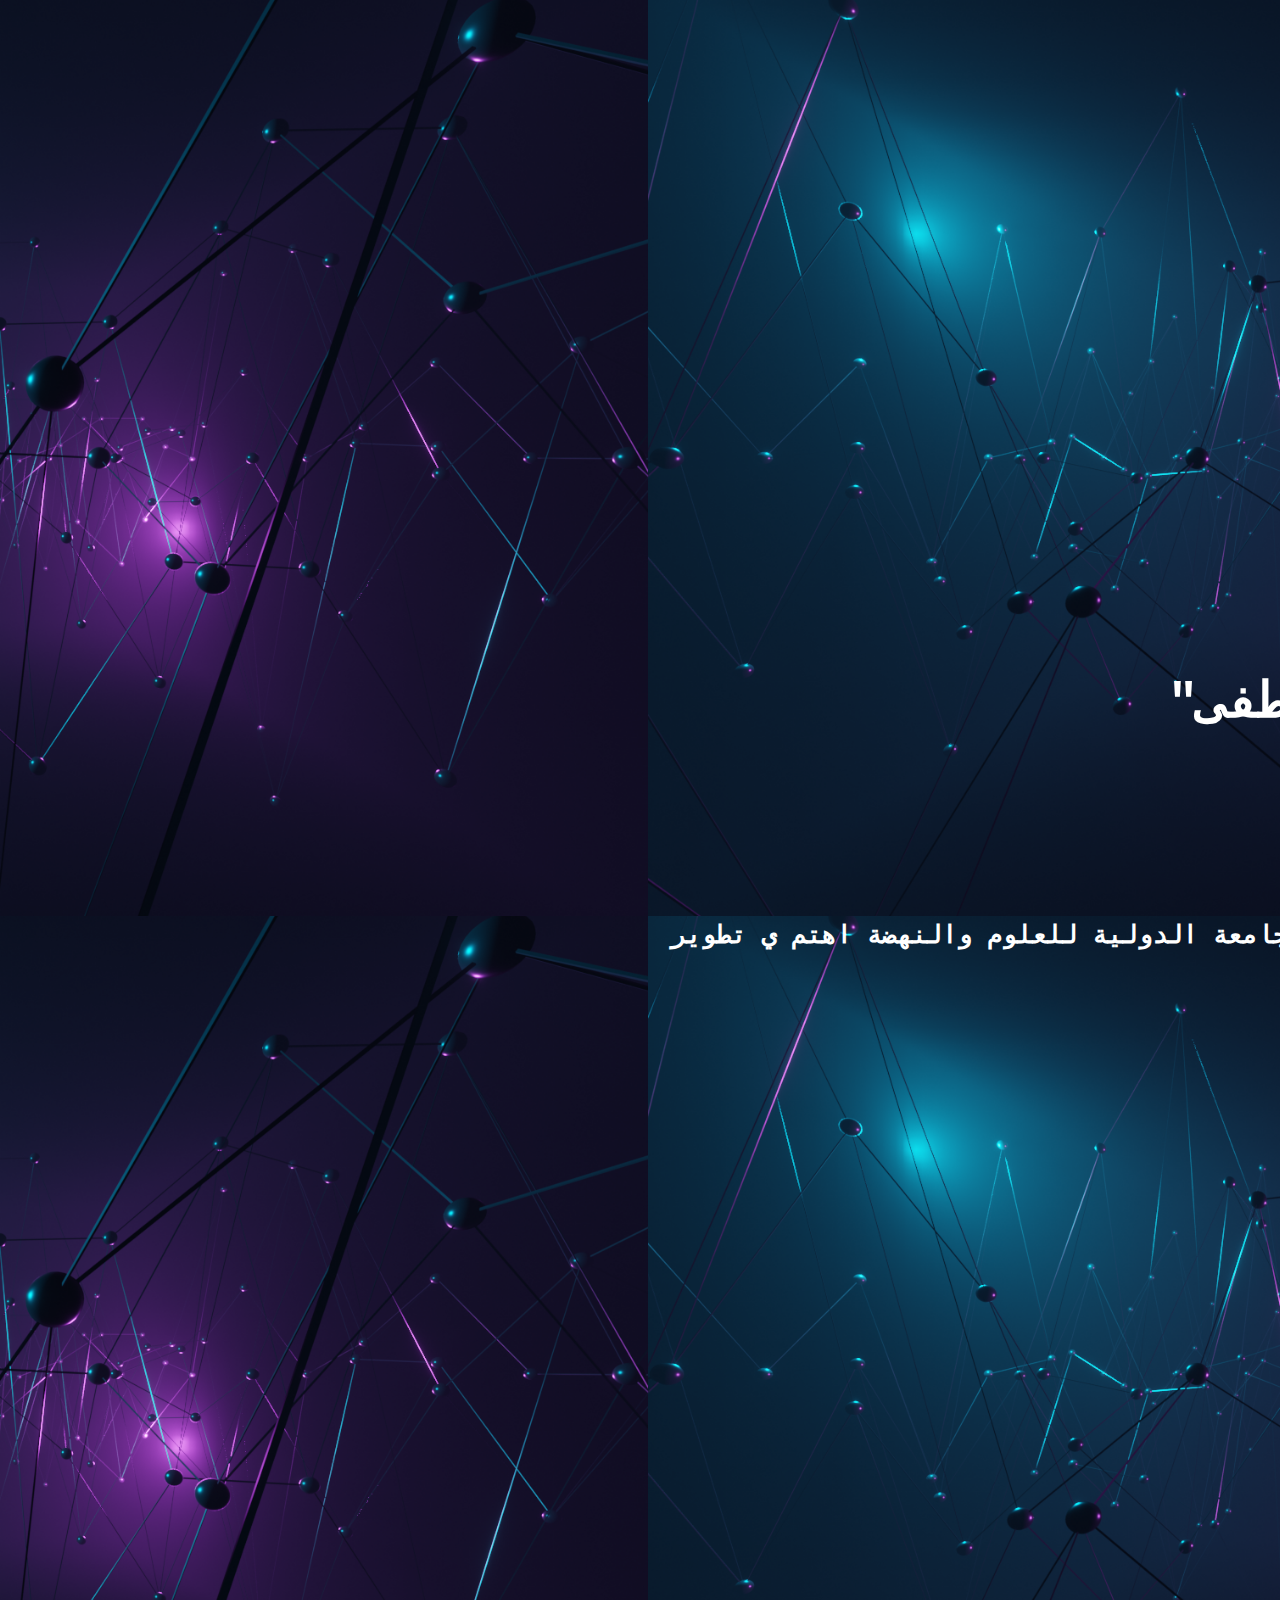
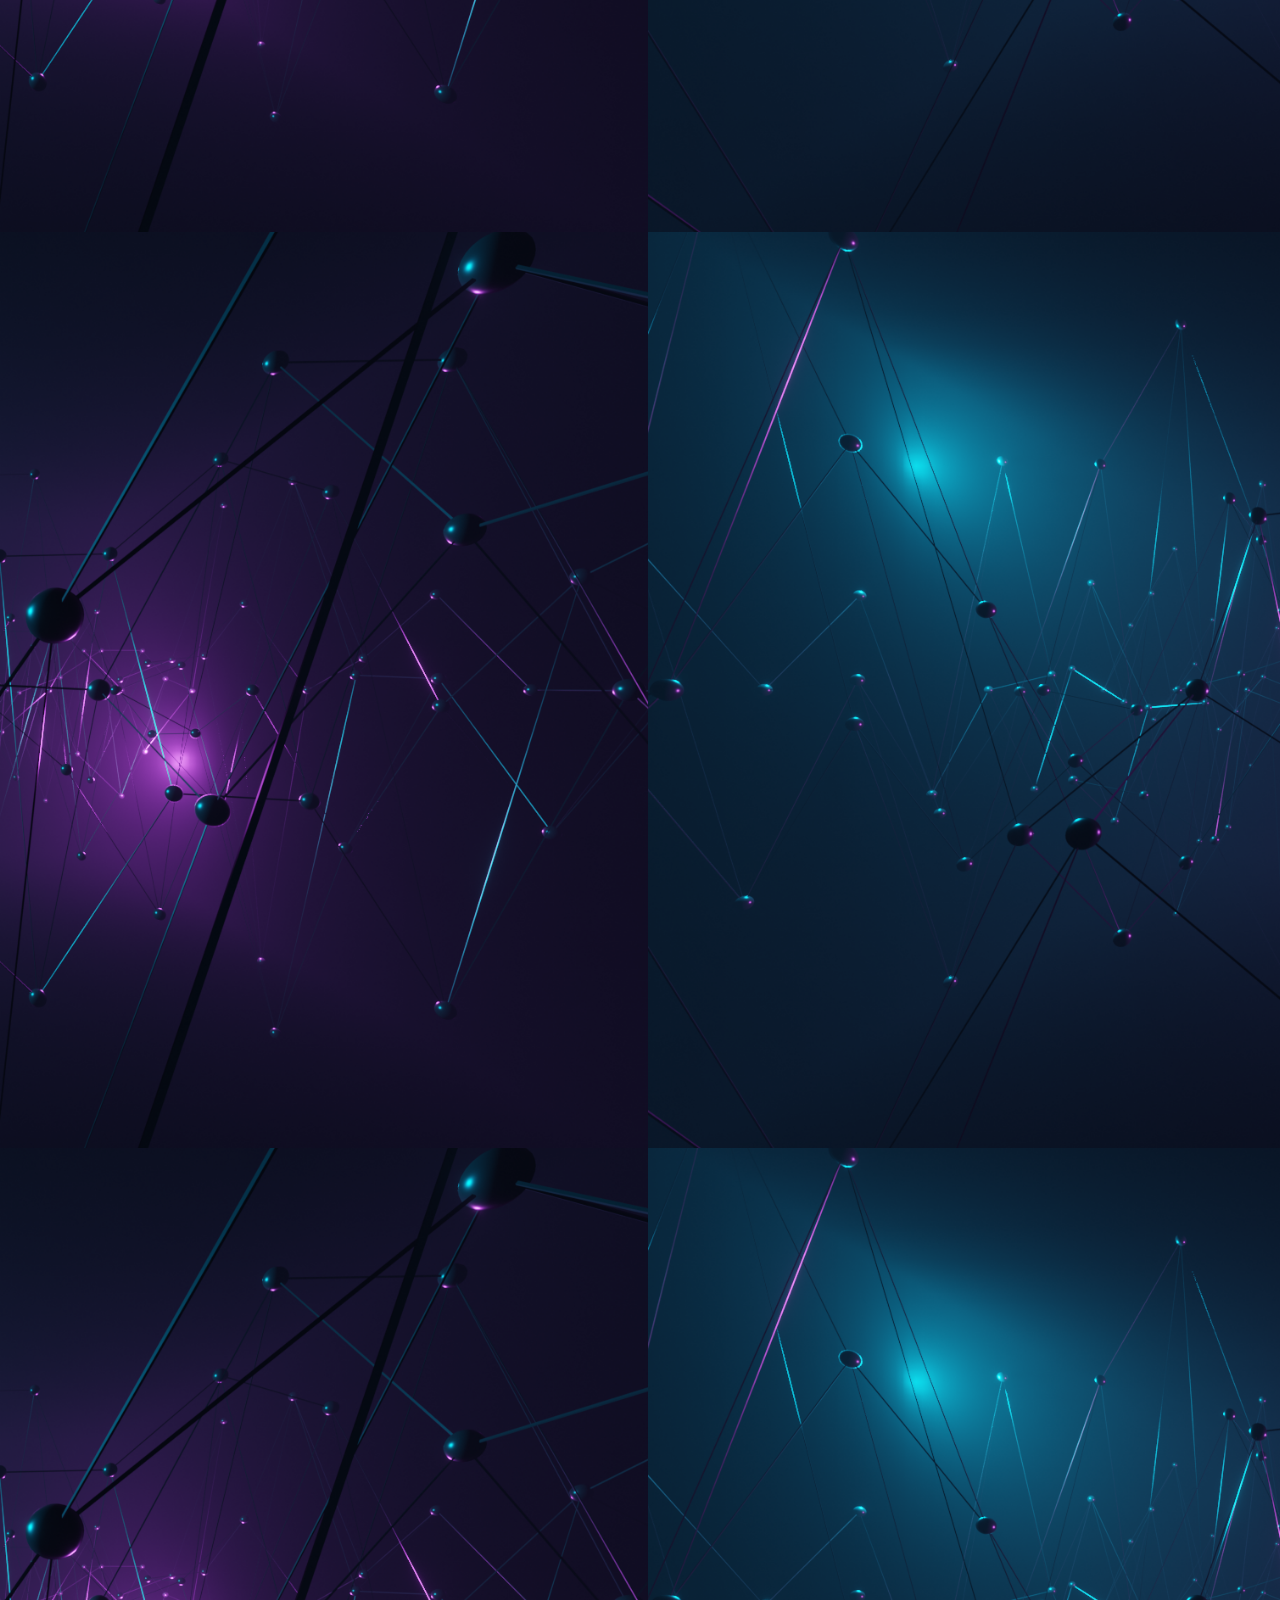
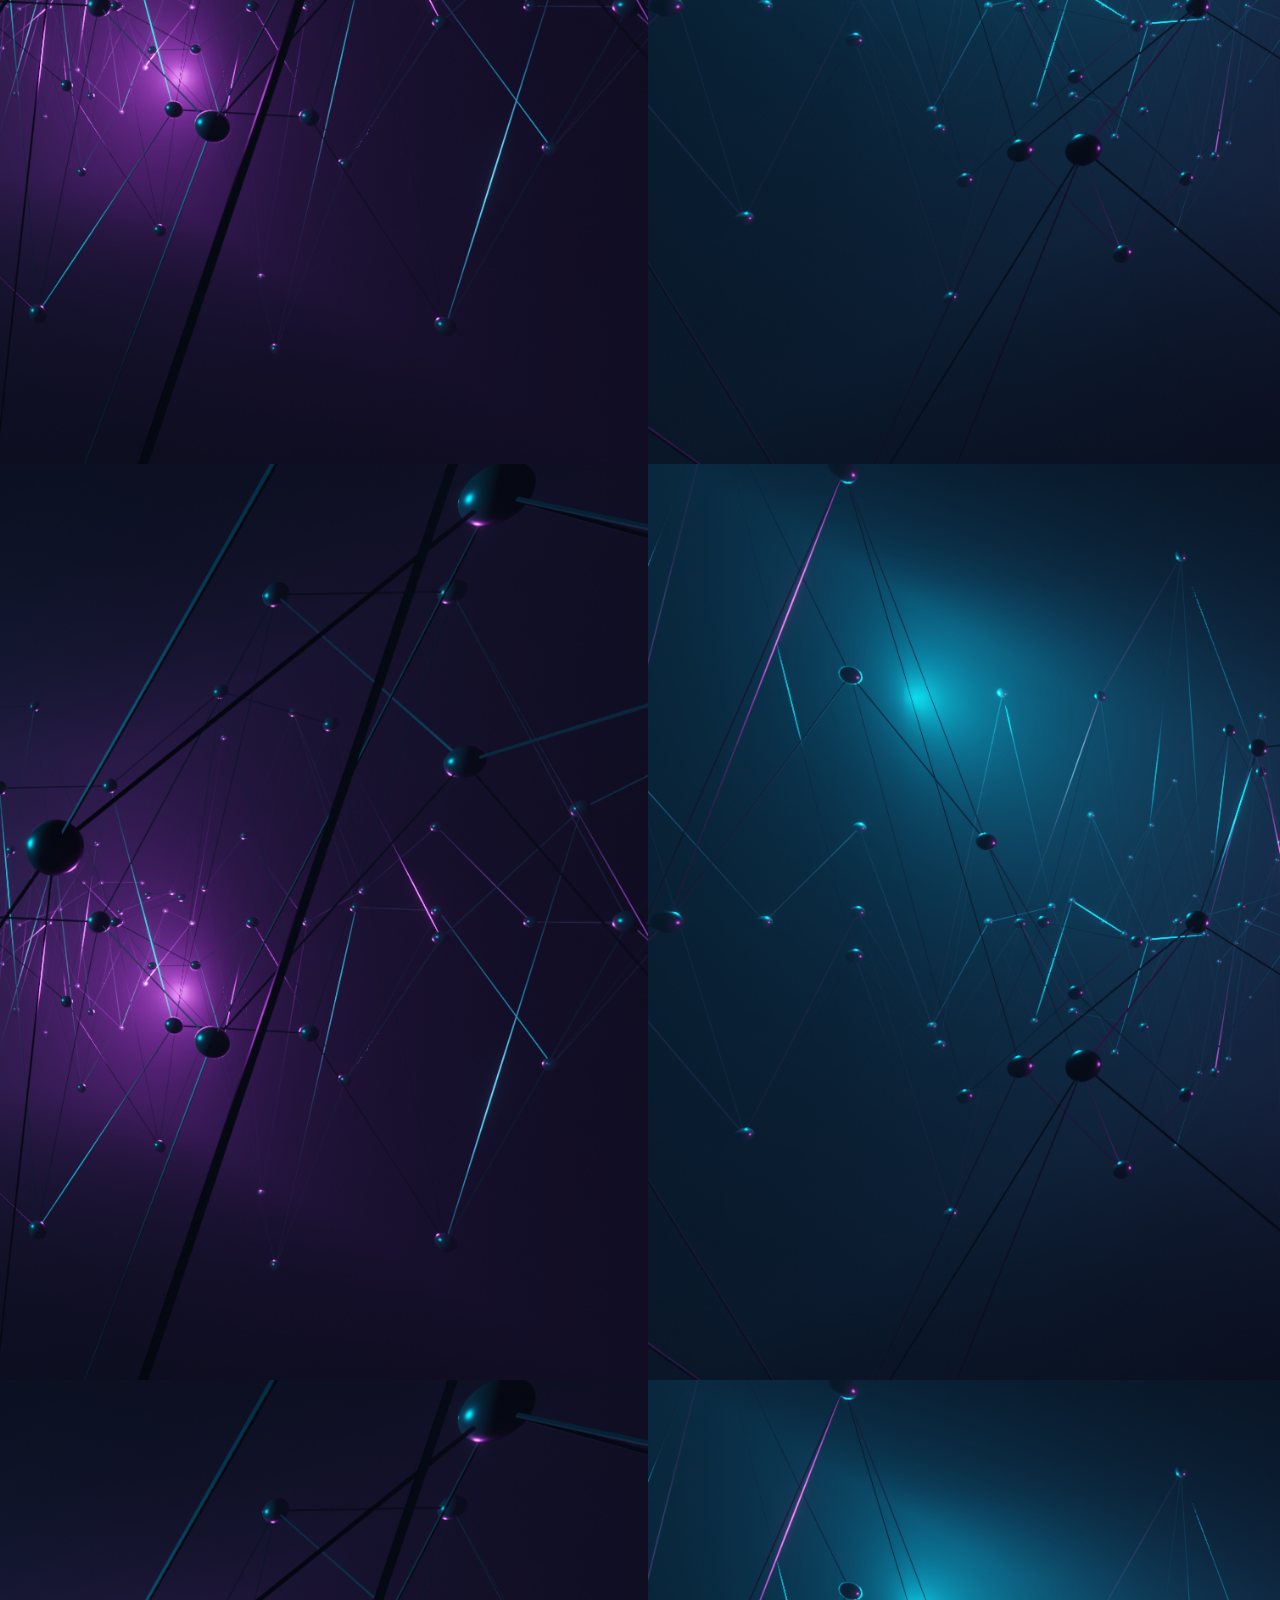
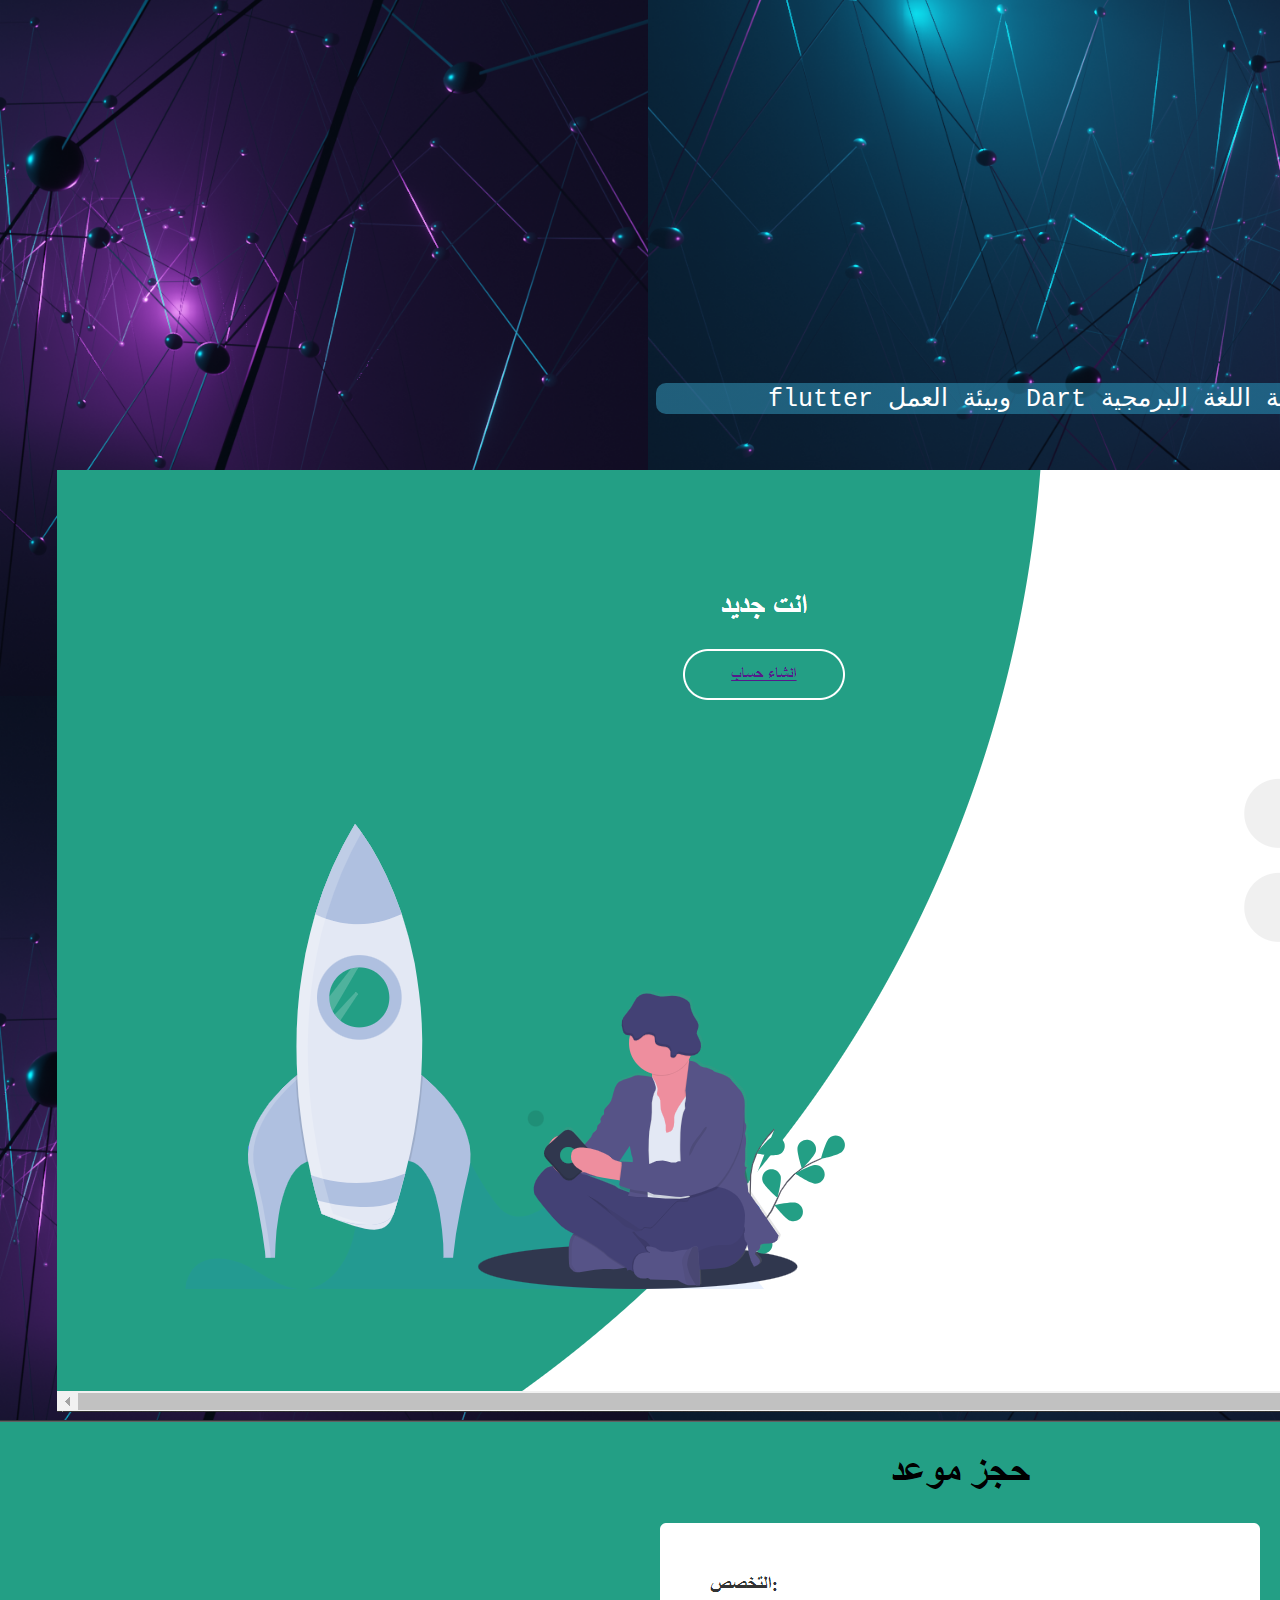
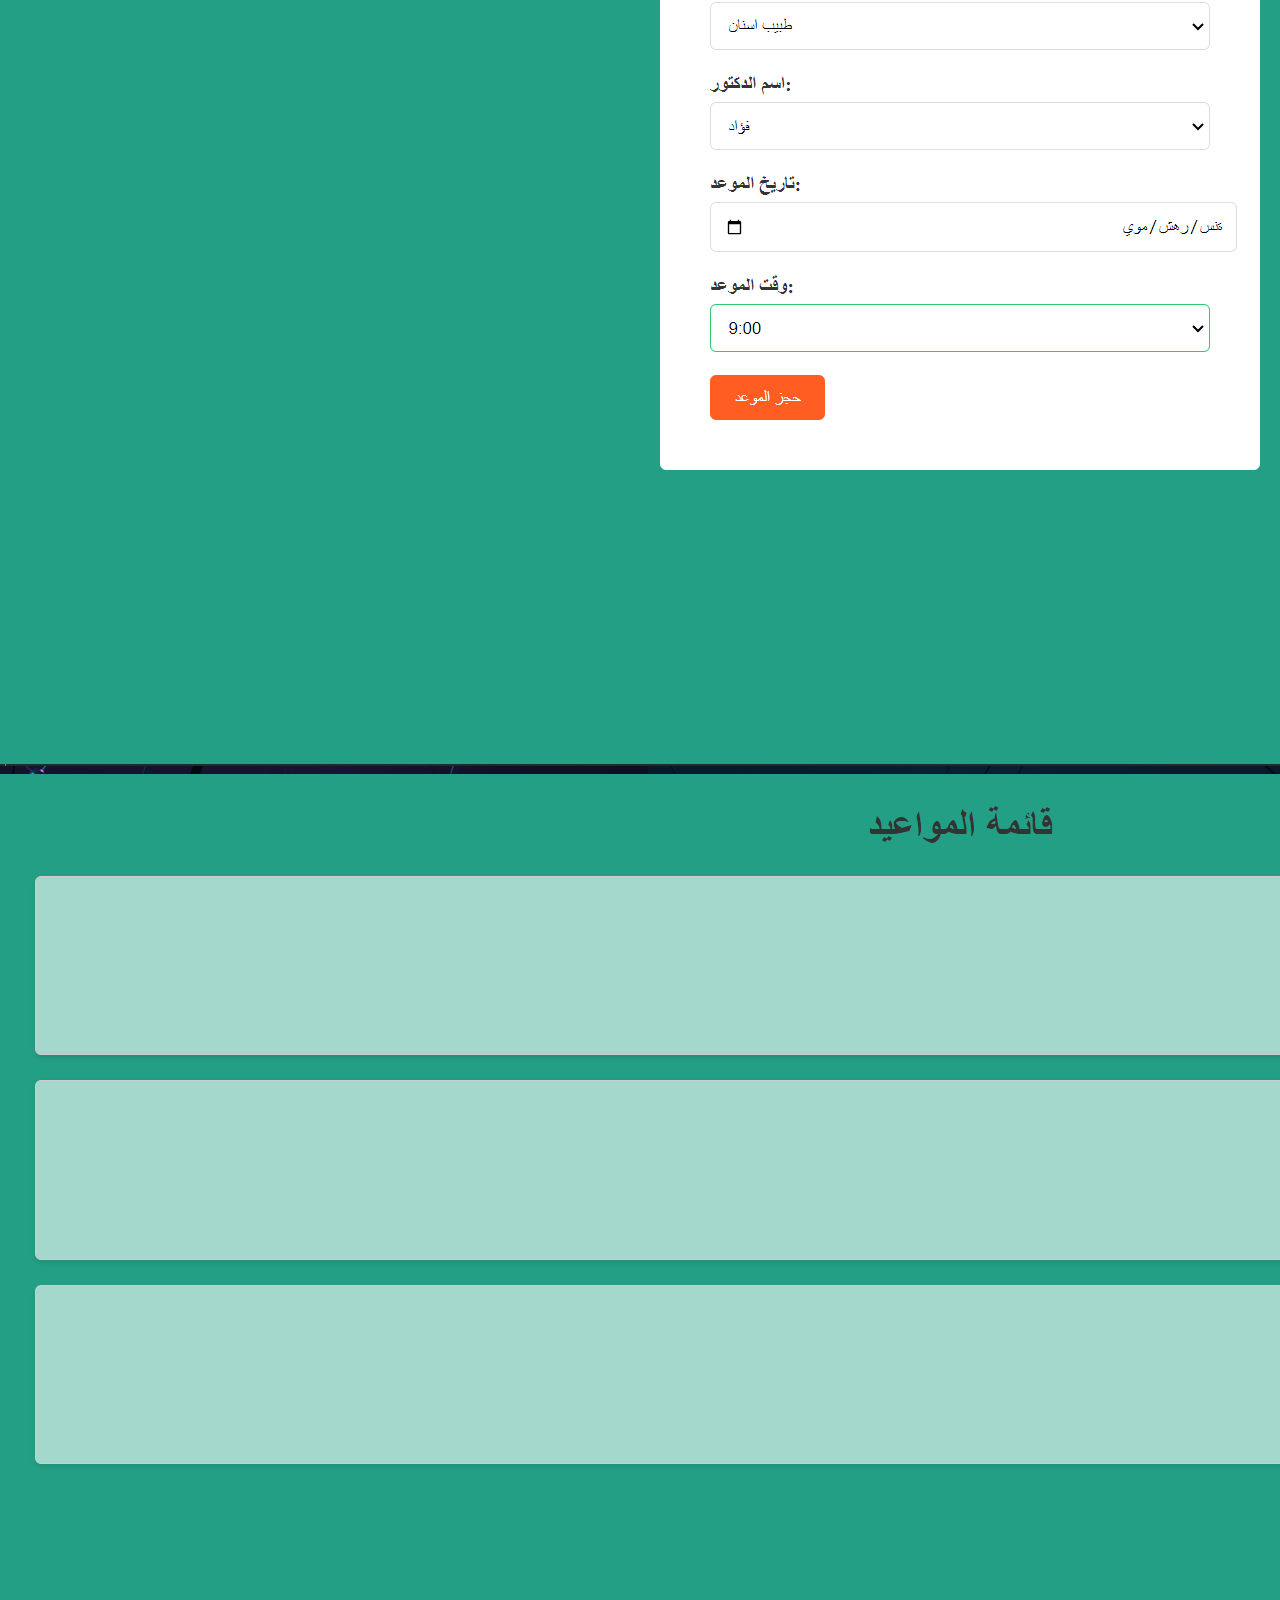
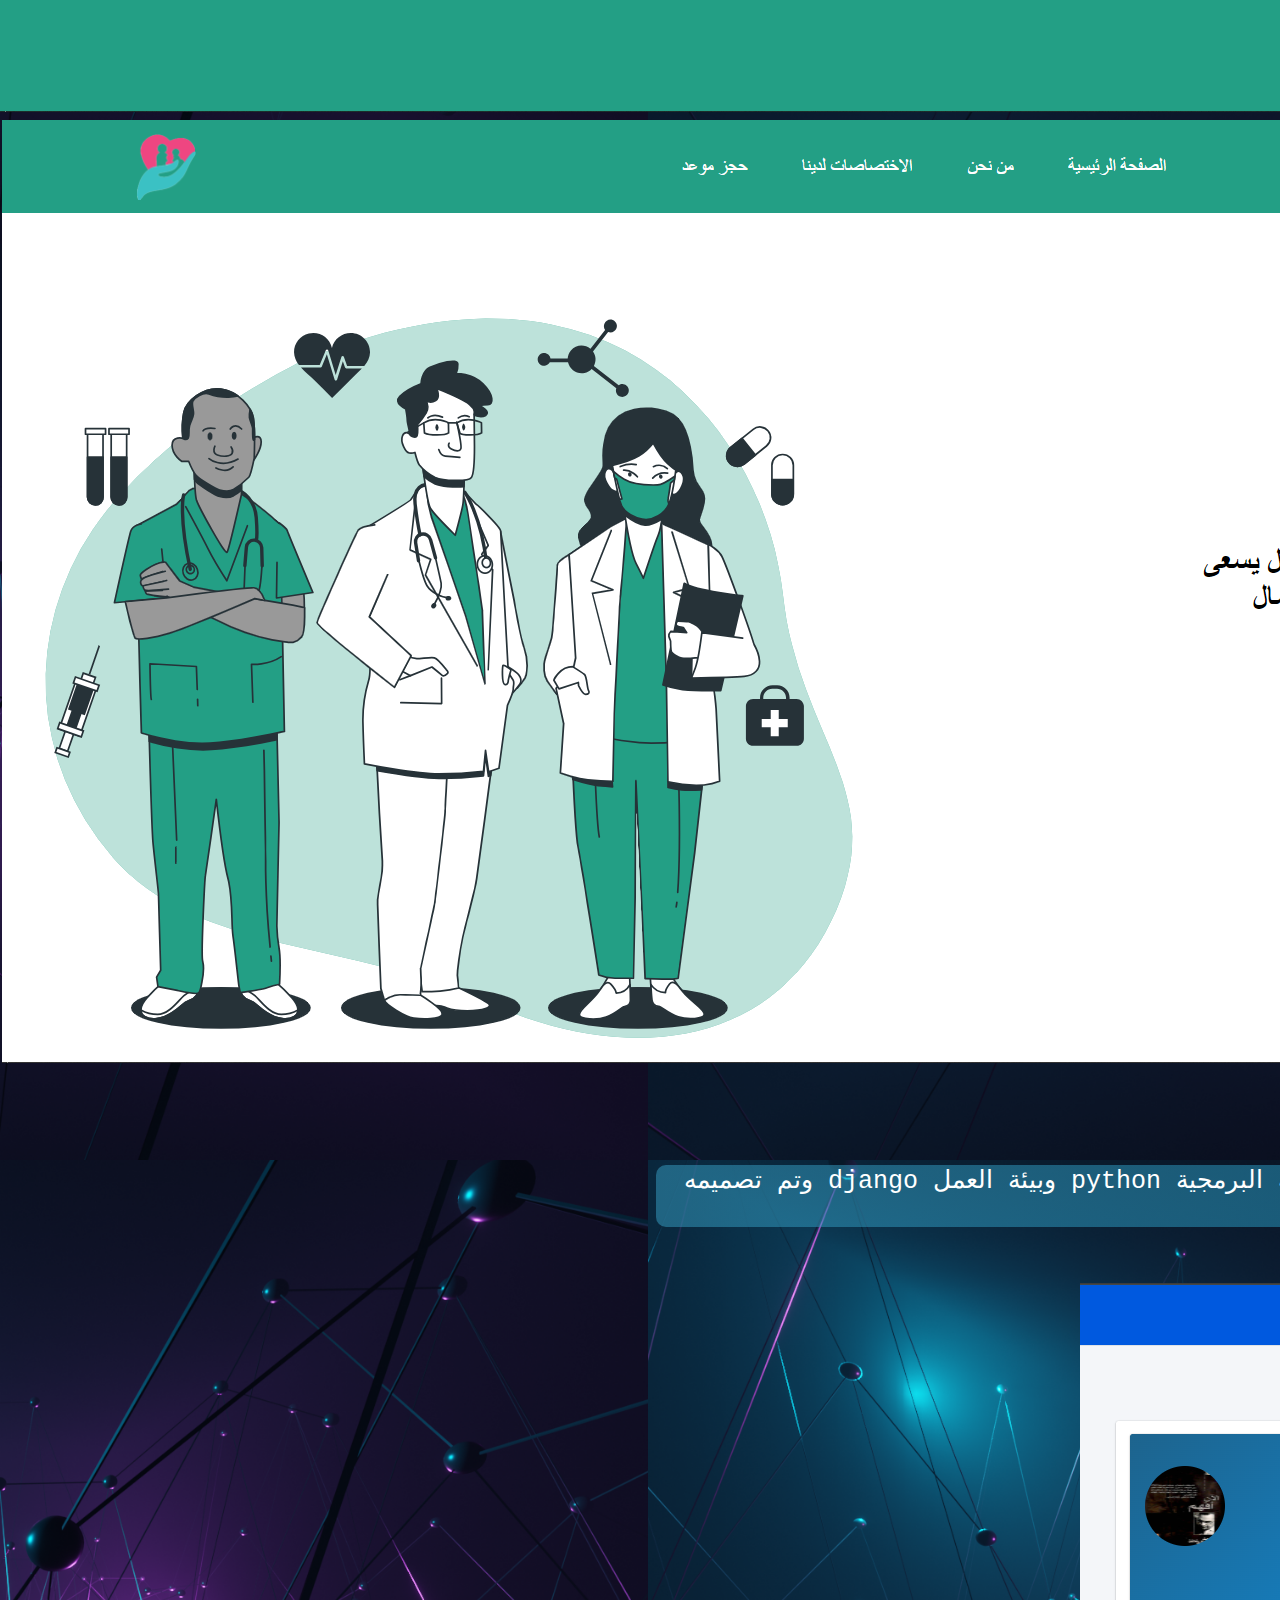
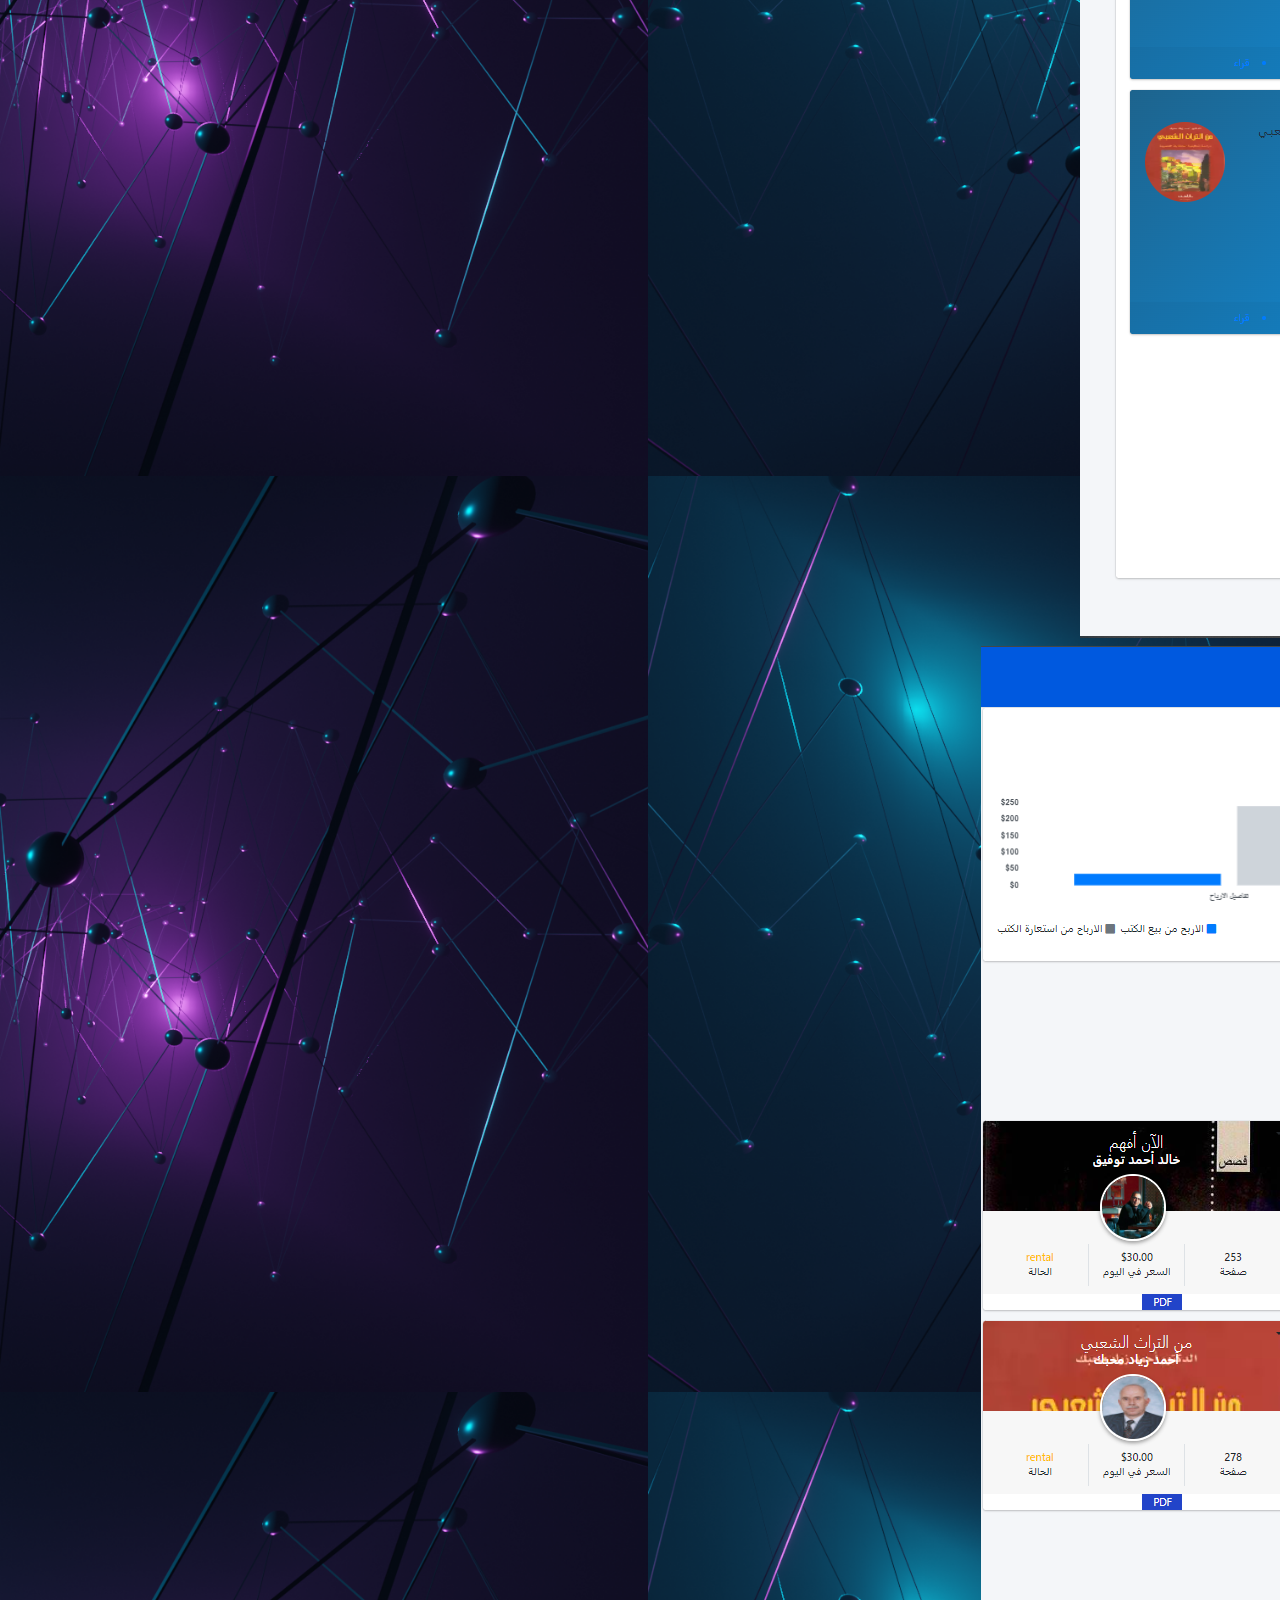
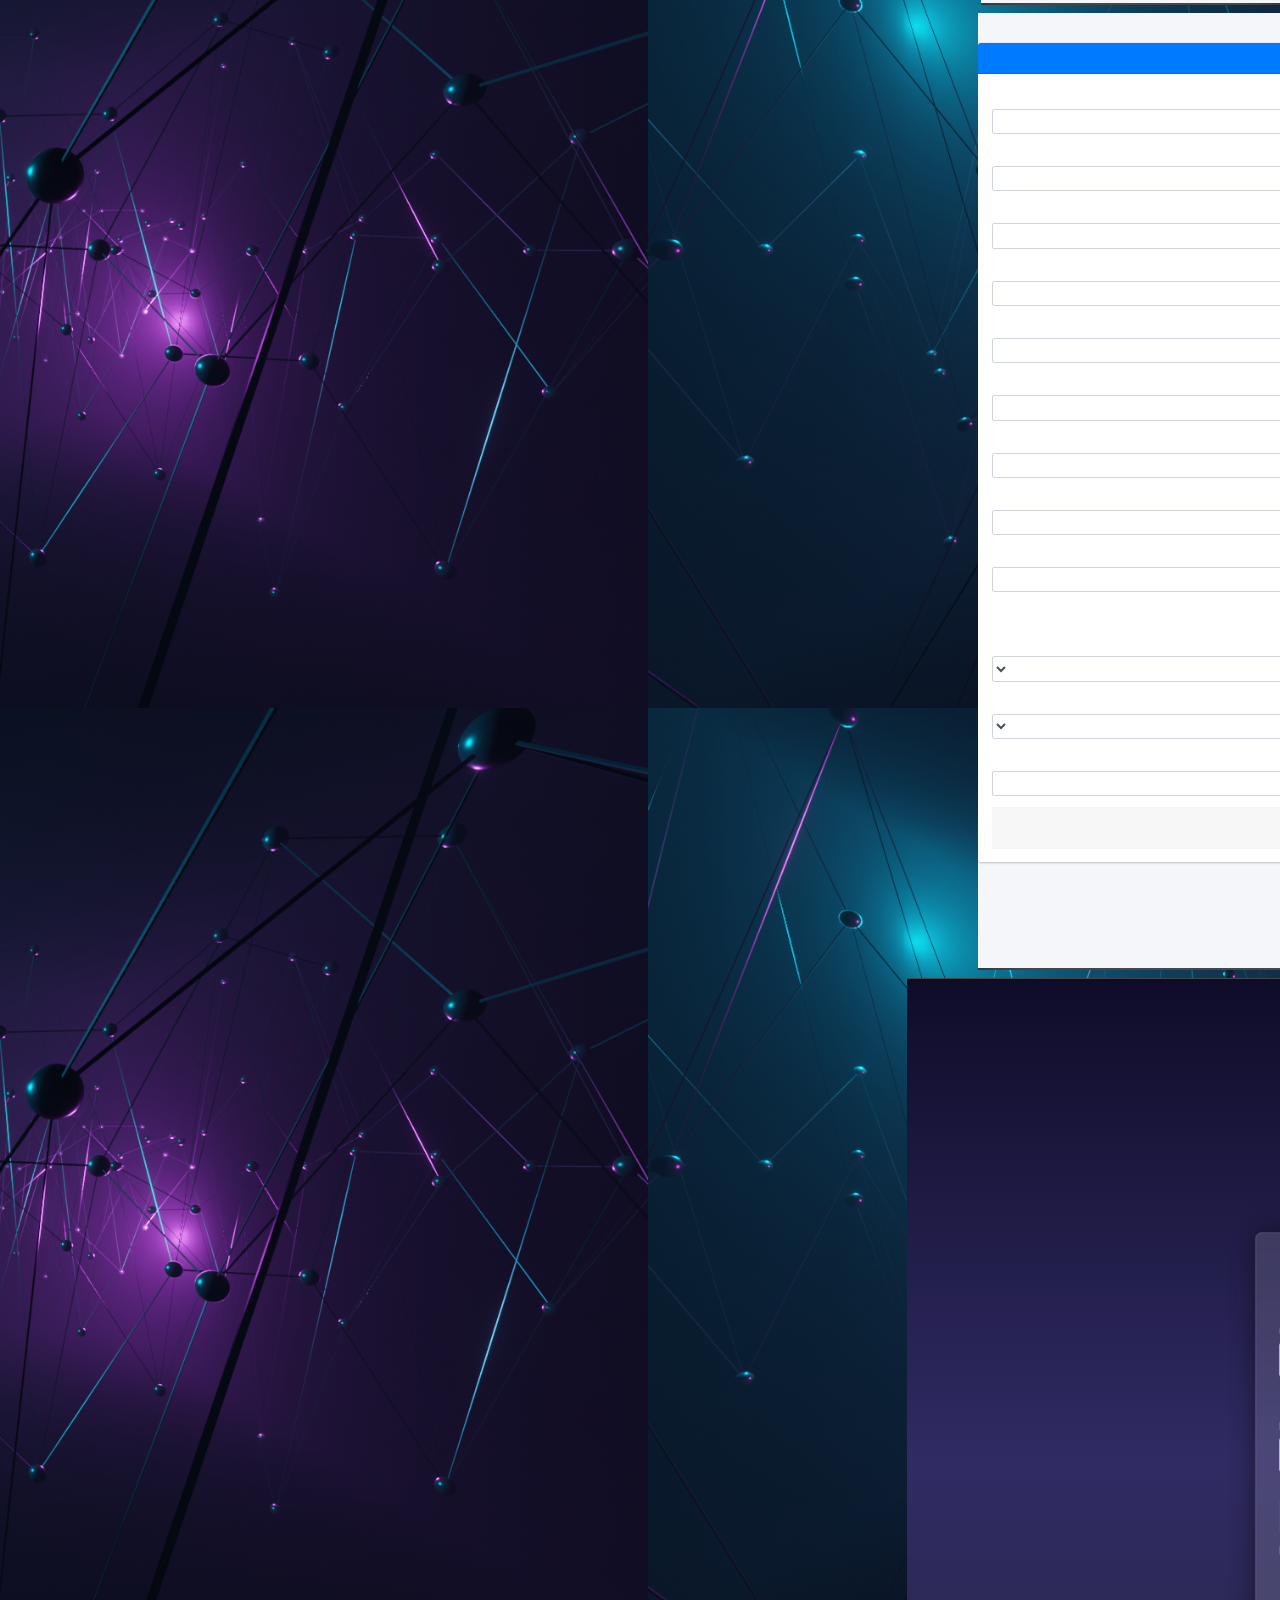
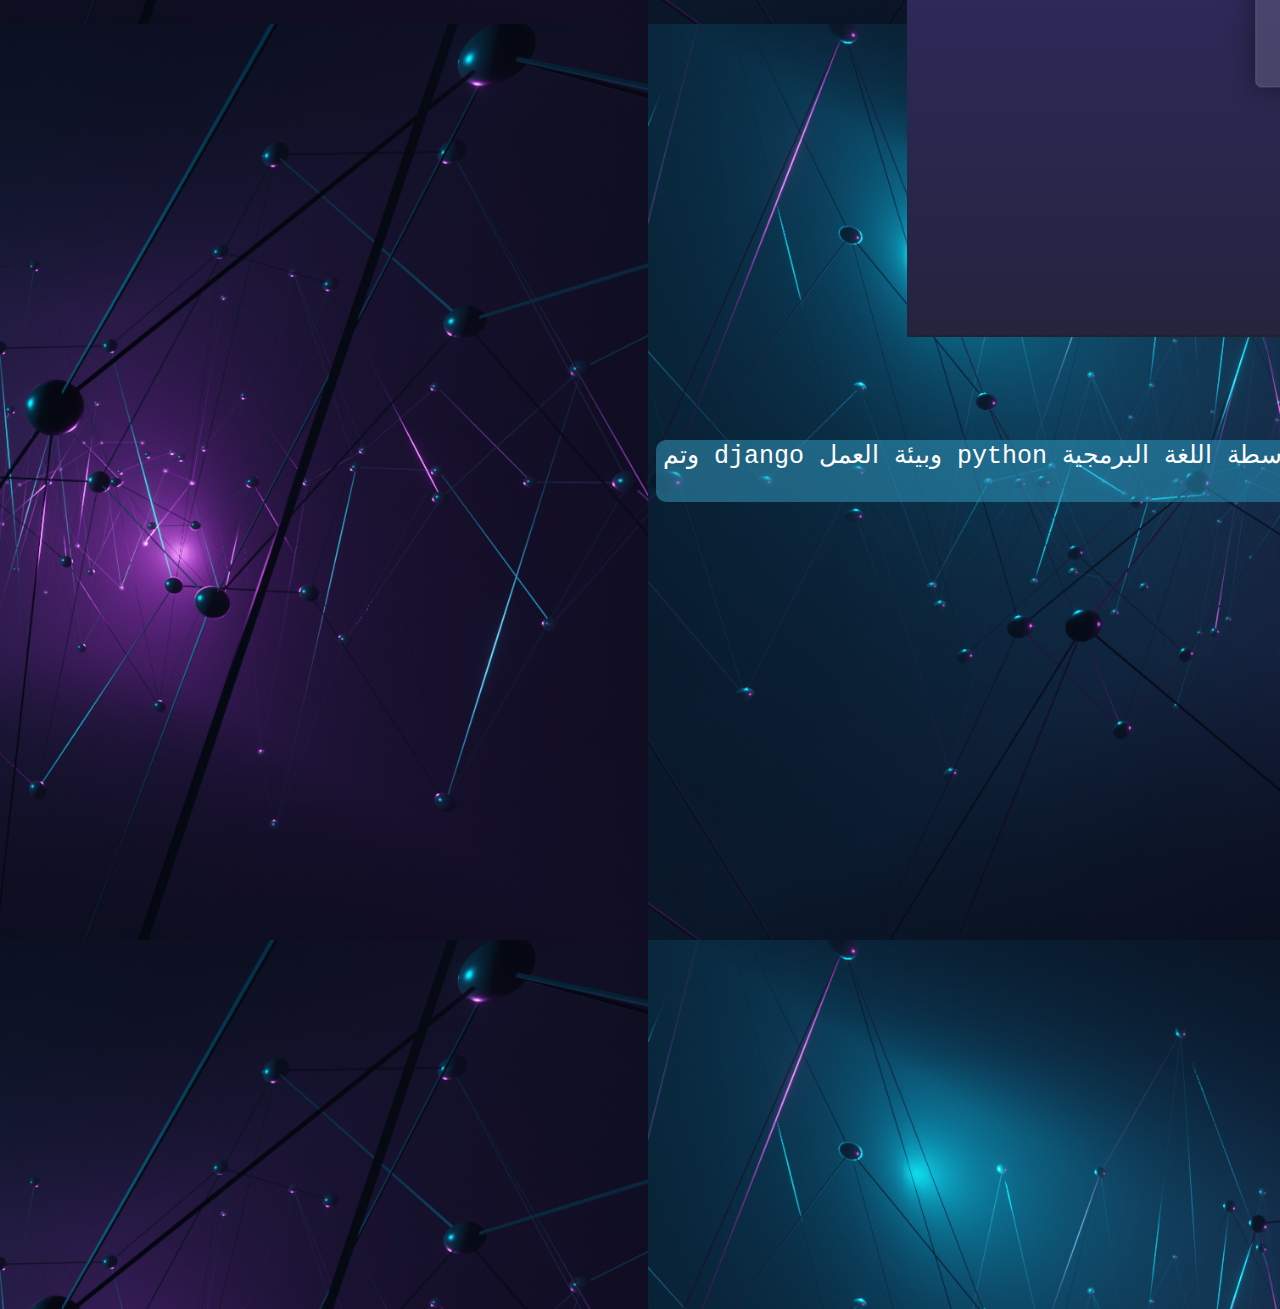
<file: index.html>
<!DOCTYPE html>
<html lang="en" dir="rtl">
<head>
  <meta charset="UTF-8">
  <meta name="viewport" content="width=device-width, initial-scale=1.0">
  <title>My Portfolio</title>
  <link href="https://cdn.jsdelivr.net/npm/bootstrap@5.3.2/dist/css/bootstrap.min.css" rel="stylesheet" integrity="sha384-T3c6CoIi6uLrA9TneNEoa7RxnatzjcDSCmG1MXxSR1GAsXEV/Dwwykc2MPK8M2HN" crossorigin="anonymous">
  <link href="//maxcdn.bootstrapcdn.com/font-awesome/4.2.0/css/font-awesome.min.css" type="text/css" rel="stylesheet">
  
  <link rel="stylesheet" href="style.css">
</head>
<body >
  <nav class="navbar navbar-expand-lg navbar-dark bg-dark bg-opacity-35 jumbotron" >
    <a class="navbar-brand" href="index.html"><img src="images/logo.png" style="width: 70px;"></a>
    <button class="navbar-toggler" type="button" data-toggle="collapse" data-target="#navbarNav" aria-controls="navbarNav" aria-expanded="false" aria-label="Toggle navigation">
      <span class="navbar-toggler-icon"></span>
    </button>
    <div class="collapse navbar-collapse " id="navbarNav">
      <ul class="navbar-nav ml-auto ">
        <li class="nav-item">
          <a class="nav-link btn  ms-5 p-2" href="#about">حول</a>
        </li>
        <li class="nav-item">
          <a class="nav-link btn ms-5 p-2" href="#skills">مهاراتي</a>
        </li>
        <li class="nav-item">
          <a class="nav-link btn ms-5 p-2" href="contact.html">تواصل</a>
        </li>
      </ul>
    </div>
  </nav>

  <header class="jumbotron text-center p-5">
    <img src="images/me/me.png " style="width: 400px; height:400px ;" alt="">
    <h1>مرحبا اسمي "محمد المصطفى"</h1>
    <h2>مرحبا بكم في موقعي</h2>
  </header>

  <section id="about" class="container">
    <h2>عنّي</h2>
    <strong>انا طالب معهد أمن المعلومات والشبكات في الجامعة الدولية للعلوم والنهضة اهتم ي تطوير مواقع الويب </strong>
  </section>

  <section id="projects" class="container mt-4 mb-1">
    <h2>My Projects</h2>
    <div class="row">
      <div class="col-md-4 ">
        <div id="#1" class="carousel slide " data-ride="carousel">
          <div class="carousel-inner rounded">
            <div class="carousel-item active">
              <img src="images/p1/p1-1.png" class="d-block w-100" alt="Project 2">
            </div>
            <div class="carousel-item">
              <img src="images/p1/p1-2.png" class="d-block w-100" alt="Project 2">
            </div>
            <div class="carousel-item">
              <img src="images/p1/p1-3.png" class="d-block w-100" alt="Project 2">
            </div>
            <div class="carousel-item">
              <img src="images/p1/p1-4.png" class="d-block w-100" alt="Project 2">
            </div>
            <div class="carousel-item">
              <img src="images/p1/p1-5.png" class="d-block w-100" alt="Project 2">
            </div>
          </div>
          <a class="carousel-control-prev" href="#pj1" role="button" data-slide="prev">
            <span class="carousel-control-prev-icon" aria-hidden="true"></span>
            <span class="sr-only"></span>
          </a>
          <a class="carousel-control-next" href="#pj1" role="button" data-slide="next">
            <span class="carousel-control-next-icon" aria-hidden="true"></span>
            <span class="sr-only"></span>
          </a>
        </div>
        <div class="card-body">
          <h5 class="card-title m-2">مشروعي الأول</h5>
          <p class="card-text" id="pj1" class="collapse">هو تطبيق مطعم ديليفري وداخلي  >تم العمل عليه بواسطة اللغة البرمجية Dart وبيئة العمل flutter</p>
          <a href="#pj1" class="btn btn-secondary" data-toggle="collapse">قراءة المزيد</a>
        </div>
      </div>
      <div class="col-md-4">
        <div id="2" class="carousel slide" data-ride="carousel">
          <div class="carousel-inner rounded ">
            <div class="carousel-item active ">
              <img src="images/p2/1.png" class="d-block w-100 " alt="Project 2">
            </div>
            <div class="carousel-item">
              <img src="images/p2/3.png" class="d-block w-100" alt="Project 2">
            </div>
            <div class="carousel-item">
              <img src="images/p2/4.png" class="d-block w-100" alt="Project 2">
            </div>
            <div class="carousel-item">
              <img src="images/p2/10.png" class="d-block w-100" alt="Project 2">
            </div>
          </div>
          <a class="carousel-control-prev" href="#pj2" role="button" data-slide="prev">
            <span class="carousel-control-prev-icon" aria-hidden="true"></span>
            <span class="sr-only"></span>
          </a>
          <a class="carousel-control-next" href="#pj2" role="button" data-slide="next">
            <span class="carousel-control-next-icon" aria-hidden="true"></span>
            <span class="sr-only"></span>
          </a>
        </div>
        
        <div class="card-body">
          <h5 class="card-title m-2">مشروعي الثاني</h5>
          <p class="card-text" id="pj2" class="collapse">مشروعي هو مستوصف عام تم العمل عليه بواسطة اللغة البرمجية python وبيئة العمل django وتم تصميمه بواسطةال html & css </p>
          <a href="#pj2" class="btn btn-secondary" data-toggle="collapse" aria-expanded="false">قراءة المزيد</a>
        </div>
      </div>
      <div class="col-md-4 ">
        <div id="3" class="carousel slide" data-ride="carousel">
          <div class="carousel-inner rounded">
            <div class="carousel-item active ">
              <img src="images/p3/p3-1.png" class="d-block w-100" alt="Project 3">
            </div>
            <div class="carousel-item  rounded">
              <img src="images/p3/p3-2.png" class="d-block w-100" alt="Project 3">
            </div>
            <div class="carousel-item rounded">
              <img src="images/p3/p3-3.png" class="d-block w-100" alt="Project 3">
            </div>
            <div class="carousel-item rounded">
              <img src="images/p3/p3-4.png" class="d-block w-100" alt="Project 3">
            </div>
            
          </div>
          <a class="carousel-control-prev" href="#pj3" role="button" data-slide="prev">
            <span class="carousel-control-prev-icon" aria-hidden="true"></span>
            <span class="sr-only"></span>
          </a>
          <a class="carousel-control-next" href="#pj3" role="button" data-slide="next">
            <span class="carousel-control-next-icon" aria-hidden="true"></span>
            <span class="sr-only"></span>
          </a>

        </div>
        <div class="card-body">
          <h5 class="card-title m-2"> مشروعي الثالث</h5>
          <p class="card-text" id="pj3" class="collapse">مشروعي هو مكتبة لبيع وقراءة الكتب تم العمل عليه بواسطة اللغة البرمجية python وبيئة العمل django وتم تصميمه بواسطةال html & css </p>
          <a href="#pj3" class="btn btn-secondary" data-toggle="collapse">قراءة المزيد</a>
        </div>
      </div>
    </div>
  </section>

  <section id="skills" class="container py-5">
  <h2 class="text-center mb-5">مهاراتي</h2>
  <div class="row">
    <div class="col-md-6">
      <h3>Front-end Development</h3>
      <div class="d-flex">
        <i class="p-2"><img src="images/logo-skills/html5-96.png"  alt="bg1"></i>
        <i class="p-2"><img src="images/logo-skills/css-100.png" class="bg1"  alt=""></i>
        <i class="p-2"><img src="images/logo-skills/java-script-94.png" class="bg1" alt=""></i>
        <i class="p-2"><img src="images/logo-skills/bootstrap-96.png"  class="bg1" alt=""></i>
      </div>
    </div>
    <div class="col-md-6">
      <h3>Back-end Development</h3>
      <div class="d-flex">
          <i class="p-2"><img src="images/logo-skills/database-94.png" class="bg1"  alt=""></i>
          <i class="p-2"><img src="images/logo-skills/python-96.png" class="bg1"  alt=""></i>
          <i class="p-2"><img src="images/logo-skills/flutter-96.png" class="bg1"  alt=""></i>    
          <i class="p-2"><img src="images/logo-skills/djang-96.png" class="bg1"  alt=""></i>  
          <i class="p-2"><img src="images/logo-skills/dart-96.png" class="bg1"  alt=""></i>
        </div>
      </div>
  </div>
</section>
  <footer class="bg-dark  text-center text-lg-start">
    <div class="container p-4">
      <div class="row">
        <div class="col-lg-6 col-md-12 mb-4 mb-md-0">
          <h5 class="text-uppercase">للتواصل:</h5>
          <strong>
           Email:mahamode457@gmail.com
         </strong> 
          <div class="social-links">
            <a href="#" class="social-link"><i class=""><img src="images/logo-skills/icons8-facebook-48.png" alt=""></i></a>
            <a href="#" class="social-link"><i class=""><img src="images/logo-skills/icons8-instagram-48.png" alt=""></i></a>
            <a href="#" class="social-link"><i class=""><img src="images/logo-skills/icons8-twitter-50.png" alt=""></i></a>
            <a href="#" class="social-link"><i class=""><img src="images/logo-skills/icons8-github-64.png" alt=""></i></a>
          </div>
        </div>
        
        <div class="col-lg-6 col-md-12 mb-4 mb-md-0 d-block">
          <h4 class="">الموقع:</h4>
  
          <strong>
            اعزاز-الحي الغربي
          </strong> 
          
        </div>
      </div>
    </div>

  </footer>

  <script src="https://code.jquery.com/jquery-3.5.1.slim.min.js"></script>
  <script src="https://cdn.jsdelivr.net/npm/@popperjs/core@2.5.4/dist/umd/popper.min.js"></script>
  <script src="https://maxcdn.bootstrapcdn.com/bootstrap/4.5.2/js/bootstrap.min.js"></script>
</body>
</html>
</file>
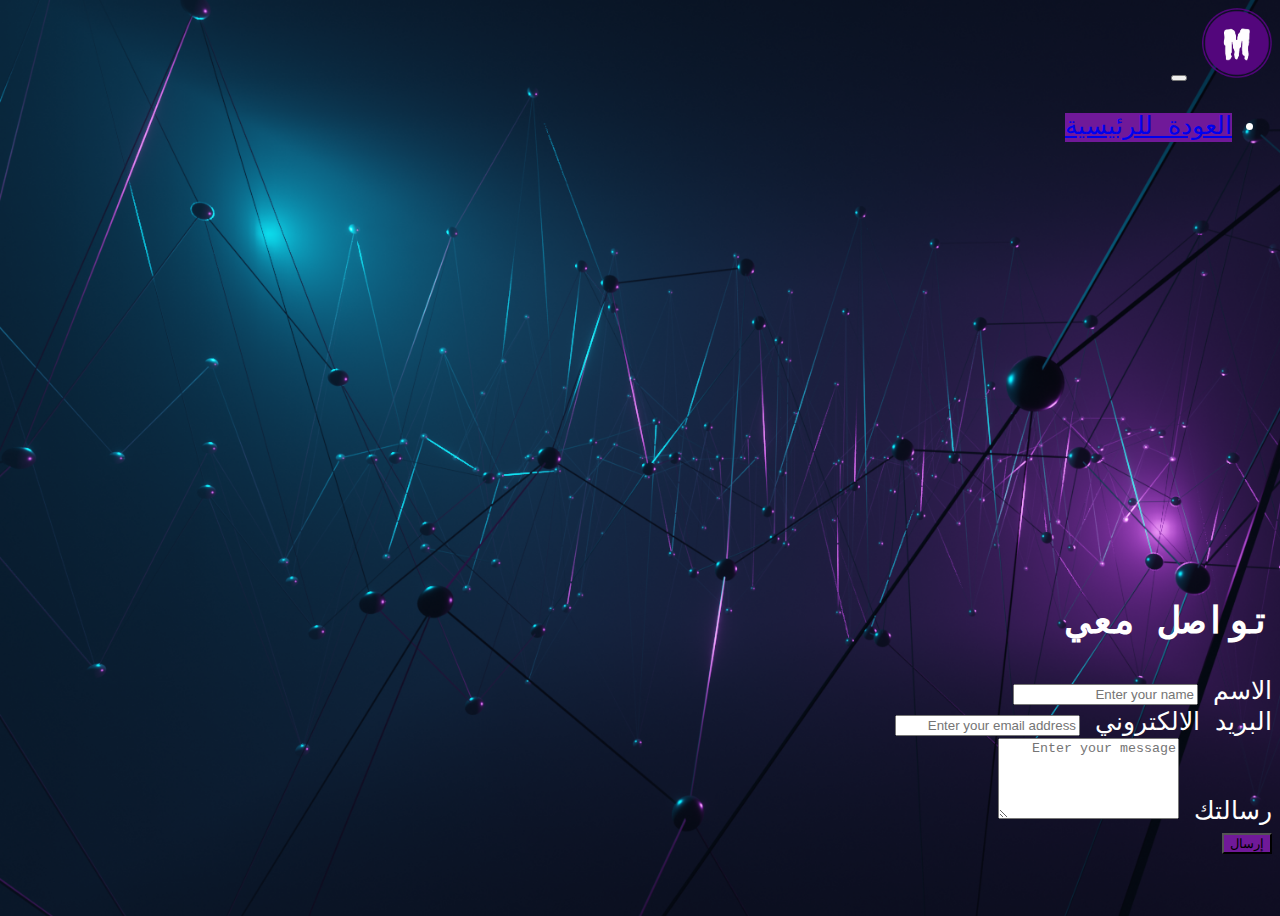
<file: contact.html>
<!DOCTYPE html>
<html lang="en" dir="rtl">
<head>
    <meta charset="UTF-8">
    <meta name="viewport" content="width=device-width, initial-scale=1.0">
    <title>Contact</title>
    <link href="https://cdn.jsdelivr.net/npm/bootstrap@5.3.2/dist/css/bootstrap.min.css" rel="stylesheet" integrity="sha384-T3c6CoIi6uLrA9TneNEoa7RxnatzjcDSCmG1MXxSR1GAsXEV/Dwwykc2MPK8M2HN" crossorigin="anonymous">
<link rel="stylesheet" href="style.css">
</head>
<body>
    <nav class="navbar navbar-expand-lg navbar-dark bg-dark bg-opacity-35 jumbotron" >
        <a class="navbar-brand" href="index.html"><img src="images/logo.png" style="width: 70px;"></a>
        <button class="navbar-toggler" type="button" data-toggle="collapse" data-target="#navbarNav" aria-controls="navbarNav" aria-expanded="false" aria-label="Toggle navigation">
          <span class="navbar-toggler-icon"></span>
        </button>
        <div class="collapse navbar-collapse " id="navbarNav">
          <ul class="navbar-nav ml-auto ">
            <li class="nav-item">
              <a class="nav-link btn  ms-5 p-2" href="index.html">العودة للرئيسية</a>
            </li>
          </ul>
        </div>
      </nav>
    <section id="contact" class="container" style="padding-top: 400px;">
        <h2>تواصل معي</h2>
        <form>
          <div class="form-group">
            <label for="name">الاسم</label>
            <input type="text" class="form-control" id="name" placeholder="Enter your name">
          </div>
          <div class="form-group">
            <label for="email">البريد الالكتروني</label>
            <input type="email" class="form-control" id="email" placeholder="Enter your email address">
          </div>
          <div class="form-group">
            <label for="message">رسالتك</label>
            <textarea class="form-control" id="message" rows="5" placeholder="Enter your message"></textarea>
          </div>
          <button type="submit" class="btn btn-primary">إرسال</button>
        </form>
      </section>
</body>
</html>
</file>
<file: style.css>
body{
  
color: #ffffff;
background-image: url(images/1126171.png);
background-size:cover;

height: 100vh;
font-family: monospace;
font-size: 25px;

}
.btn{
    background-color: #701999;
}

.rounded{
    border-radius:140px;
}
.bgc {
    display: flex;
    align-items: center;
    padding-left: 40px;
    position: relative;
  }
  
  .bgc i {
    position: absolute;
    left: 10px;
  }
  
  .list-group-item {
    position: relative;
    padding-left: 60px;
  }
  
  .list-group-item i {
    position: absolute;
    left: 20px;
    top: 50%;
    transform: translateY(-50%);
    font-size: 20px;
  }
p{

border-radius: 10px;
  }


  p {
    background: linear-gradient(-45deg, #a343e49a, #b03dddb0, #1289b494, #379dc283);
    background-size: 400% 400%;
    animation: gradient 8s ease infinite;
    
  }
  
  @keyframes gradient {
    0% {
      background-position: 0% 50%;
    }
    50% {
      background-position: 100% 50%;
    }
    100% {
      background-position: 0% 50%;
    }
  }

.bg1{
  background-color: #00000023;
  border-radius: 45px;

}
</file>
